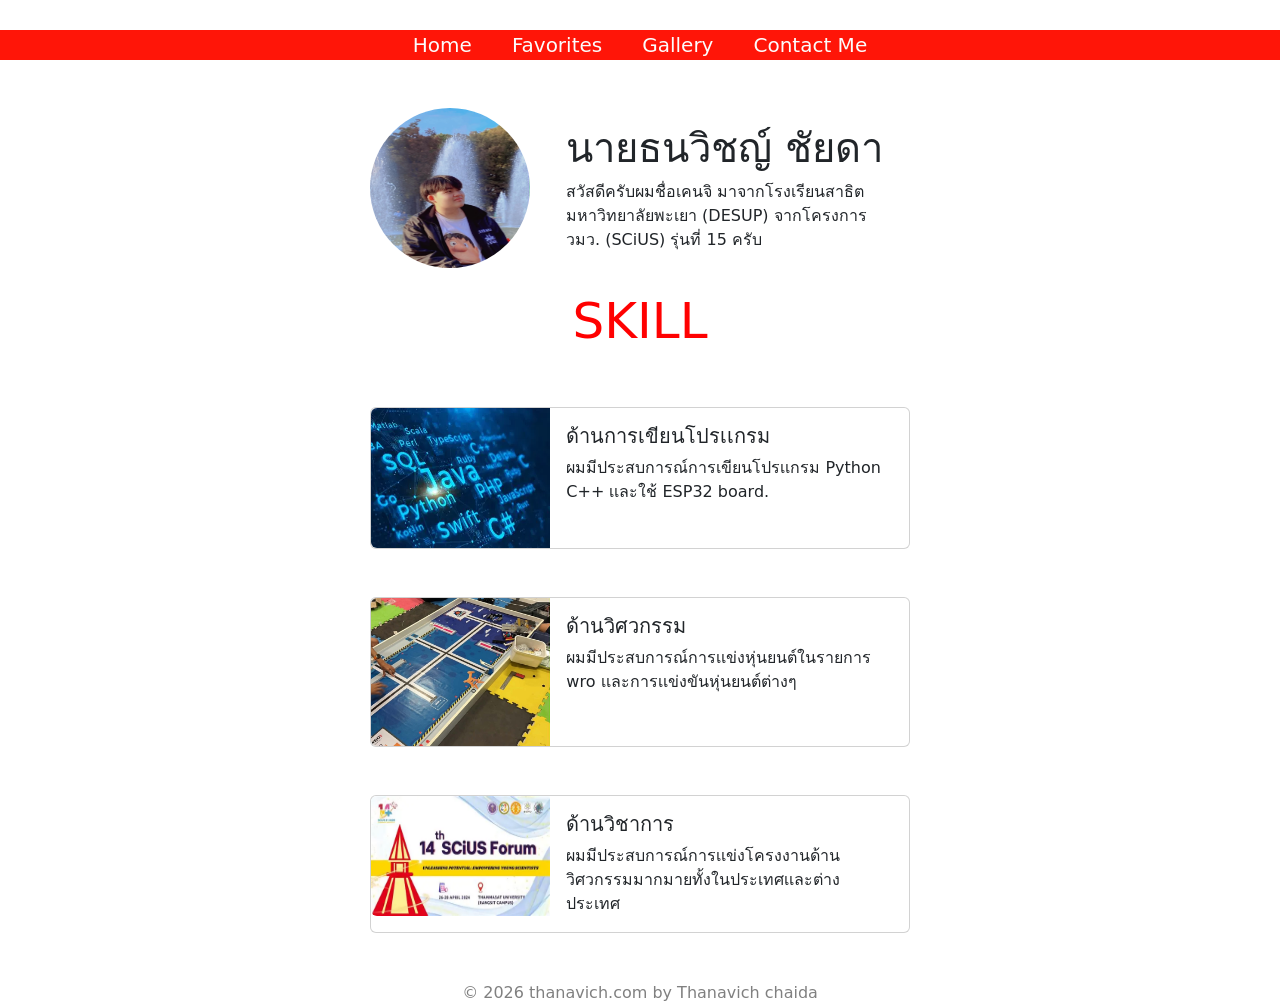
<file: index.html>
<!DOCTYPE html>
<html lang="en">
  <head>
    <meta charset="UTF-8" />
    <meta name="viewport" content="width=device-width, initial-scale=1.0" />
    <title>My Portfolio</title>
    <link href="https://cdn.jsdelivr.net/npm/bootstrap@5.3.3/dist/css/bootstrap.min.css" rel="stylesheet">
    <link rel="stylesheet" href="style.css">
  </head>
  <body>
    <nav class="menu">
    <a href="index.html" >Home</a>
    <a href="fav.html">Favorites</a>
    <a href="gallery.html">Gallery</a>
    <a href="contact.html">Contact Me</a>
</nav>

      <div class="card mb-3 mt-5 mx-auto border-0" style="max-width: 540px; ">
  <div class="row g-0">
    <div class="col-md-4">
      <img src="profile.jpg" class="img-fluid rounded-circle" style="height: 160px; width: 160px;" alt="Thanavich chaida">
    </div>
    <div class="col-md-8">
      <div class="card-body">
        <h1 class="card-title">นายธนวิชญ์ ชัยดา</h1>
        <p class="card-text">สวัสดีครับผมชื่อเคนจิ มาจากโรงเรียนสาธิตมหาวิทยาลัยพะเยา (DESUP) จากโครงการ วมว. (SCiUS) รุ่นที่ 15 ครับ</p>
        
      </div>
    </div>
  </div>
</div>
  <p class="skill"> SKILL </p>

  <div class="card mb-3 mt-5 mx-auto" style="max-width: 540px;">
  <div class="row g-0">
    <div class="col-md-4">
      <img src="program.webp" class="img-fluid rounded-start" style="height: 140px;" alt="program">
    </div>
    <div class="col-md-8">
      <div class="card-body">
        <h5 class="card-title">ด้านการเขียนโปรเเกรม</h5>
        <p class="card-text">ผมมีประสบการณ์การเขียนโปรเเกรม Python C++ เเละใช้ ESP32 board.</p>
      </div>
    </div>
  </div>
</div>

<div class="card mb-3 mt-5 mx-auto" style="max-width: 540px;">
  <div class="row g-0">
    <div class="col-md-4">
      <img src="wro.jpg" class="img-fluid rounded-start" style="width: 180px;" alt="wro">
    </div>
    <div class="col-md-8">
      <div class="card-body">
        <h5 class="card-title">ด้านวิศวกรรม</h5>
        <p class="card-text">ผมมีประสบการณ์การเเข่งหุ่นยนต์ในรายการ wro เเละการเเข่งขันหุ่นยนต์ต่างๆ</p>
      </div>
    </div>
  </div>
</div>

<div class="card mb-3 mt-5 mx-auto" style="max-width: 540px;">
  <div class="row g-0">
    <div class="col-md-4">
      <img src="forum.webp" class="img-fluid rounded-start" style="height: 120px; width: 180px;" alt="project">
    </div>
    <div class="col-md-8">
      <div class="card-body">
        <h5 class="card-title">ด้านวิชาการ</h5>
        <p class="card-text">ผมมีประสบการณ์การเเข่งโครงงานด้านวิศวกรรมมากมายทั้งในประเทศเเละต่างประเทศ</p>
      </div>
    </div>
  </div>
</div>
    <footer class="text-center w-100 mt-5" style="color: gray;">
  © 2026 thanavich.com by Thanavich chaida
</footer>
  </body>
</html>
</file>
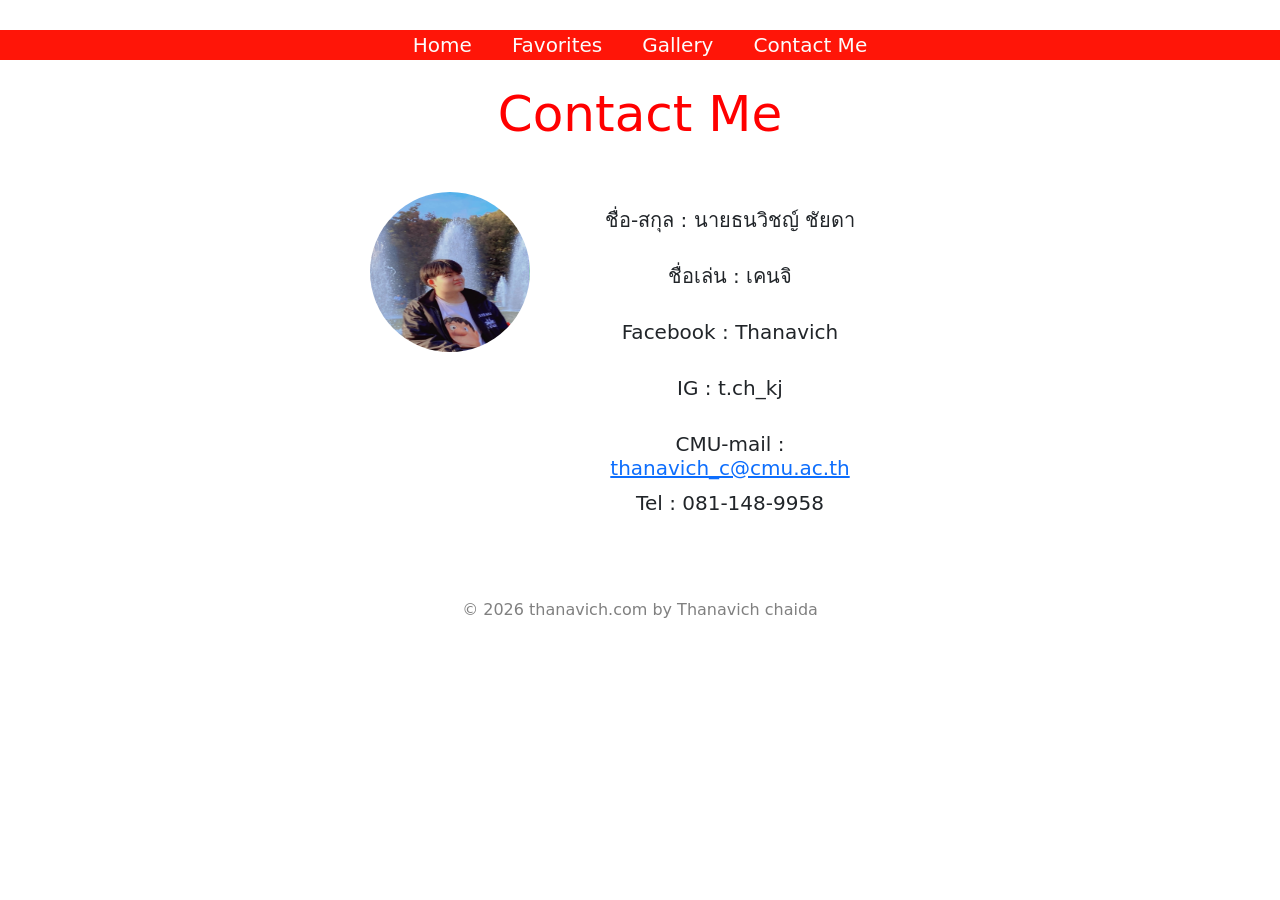
<file: contact.html>
<!DOCTYPE html>
<html lang="en">
  <head>
    <meta charset="UTF-8" />
    <meta name="viewport" content="width=device-width, initial-scale=1.0" />
    <title>My Portfolio</title>
    <link href="https://cdn.jsdelivr.net/npm/bootstrap@5.3.3/dist/css/bootstrap.min.css" rel="stylesheet">
    <link rel="stylesheet" href="style.css">
  </head>
  <body>
    <nav class="menu">
    <a href="index.html">Home</a>
    <a href="fav.html">Favorites</a>
    <a href="gallery.html">Gallery</a>
    <a href="contact.html">Contact Me</a>
</nav>
    <br>
    <h1 style="text-align: center; font-size: 50px; color: red; " >Contact Me</h1>
    <div class="card mb-3 mt-5 mx-auto border-0" style="max-width: 540px; ">
  <div class="row g-0">
    <div class="col-md-4">
      <img src="profile.jpg" class="img-fluid rounded-circle" style="height: 160px; width: 160px;" alt="Thanavich chaida">
    </div>
    <div class="col-md-8">
      <div class="card-body">
        <h1 class="card-title" style="text-align: center; font-size: 20px; " >ชื่อ-สกุล : นายธนวิชญ์ ชัยดา</h1> <br>
        <h1 class="card-title" style="text-align: center; font-size: 20px; " >ชื่อเล่น : เคนจิ</h1> <br>
        <h1 class="card-title" style="text-align: center; font-size: 20px; " >Facebook : Thanavich</h1> <br>
        <h1 class="card-title" style="text-align: center; font-size: 20px; " >IG : t.ch_kj</h1> <br>
        <h2 style="text-align: center; font-size: 20px; ">CMU-mail :  <a href="mailto:thanavich_c@cmu.ac.th"  >thanavich_c@cmu.ac.th</a> </h2>
        <p style="text-align: center; font-size: 20px; ">
    Tel : 081-148-9958</p>
  </div>
      </div>
    </div>
  </div>
</div>

    <footer class="text-center w-100 mt-5" style="color: gray;">
  © 2026 thanavich.com by Thanavich chaida
</footer>
</footer>
  </body>
</html>
</file>
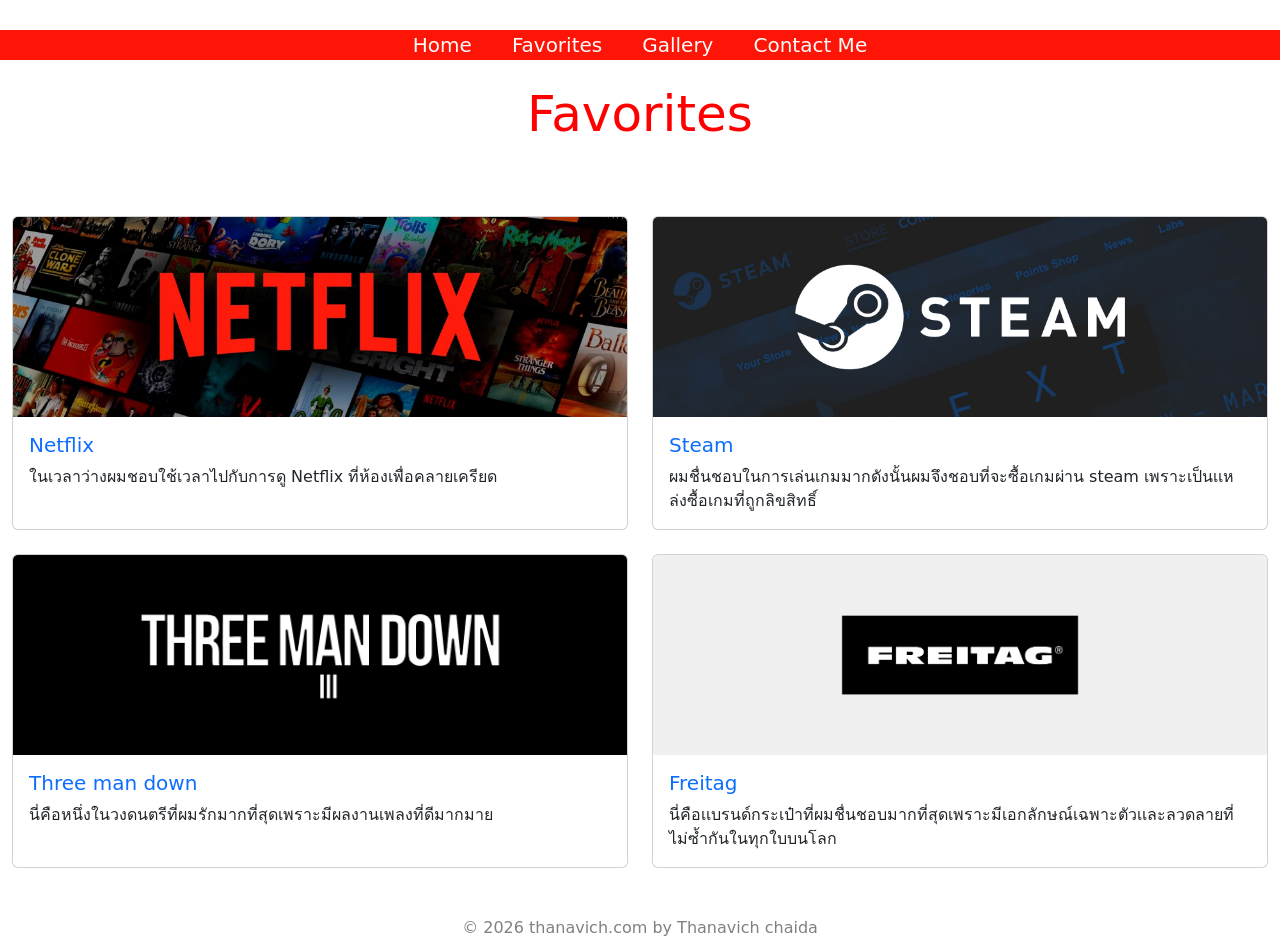
<file: fav.html>
<!DOCTYPE html>
<html lang="en">
  <head>
    <meta charset="UTF-8" />
    <meta name="viewport" content="width=device-width, initial-scale=1.0" />
    <title>My Portfolio</title>
    <link href="https://cdn.jsdelivr.net/npm/bootstrap@5.3.3/dist/css/bootstrap.min.css" rel="stylesheet">
    <link rel="stylesheet" href="style.css">
  </head>
  <body>
    <nav class="menu">
    <a href="index.html">Home</a>
    <a href="fav.html">Favorites</a>
    <a href="gallery.html">Gallery</a>
    <a href="contact.html">Contact Me</a>
</nav>
  
  <br>
    <h1 style="text-align: center; font-size: 50px; color: red; " >Favorites</h1>
    <div class="row row-cols-1 row-cols-md-2 g-4 mt-5 mx-auto" >
  <div class="col">
    <div class="card h-100">
      <img src="netflix.avif" class="card-img-top object-fit-cover" style="height: 200px;" alt="netflix" >
      <div class="card-body">
        <h5 class="card-title"><a href="https://www.netflix.com/th-en/login?nextpage=https%3A%2F%2Fwww.netflix.com%2Fbrowse" target="_blank" class="text-decoration-none">Netflix</a></h5>
        <p class="card-text">ในเวลาว่างผมชอบใช้เวลาไปกับการดู Netflix ที่ห้องเพื่อคลายเครียด</p>
      </div>
    </div>
  </div>
  <div class="col">
    <div class="card h-100">
      <img src="steam.jpg" class="card-img-top object-fit-cover" style="height: 200px;" alt="steam" >
      <div class="card-body">
        <h5 class="card-title"><a href="https://store.steampowered.com/about" target="_blank" class="text-decoration-none">Steam</a></h5>
        <p class="card-text">ผมชื่นชอบในการเล่นเกมมากดังนั้นผมจึงชอบที่จะซื้อเกมผ่าน steam เพราะเป็นเเหล่งซื้อเกมที่ถูกลิขสิทธิ์</p>
      </div>
    </div>
  </div>
  <div class="col">
    <div class="card h-100">
      <img src="tmd.png" class="card-img-top object-fit-cover" style="height: 200px;" alt="Three man down"  >
      <div class="card-body">
        <h5 class="card-title"><a href="https://www.youtube.com/@threemandownbandofficial" target="_blank" class="text-decoration-none">Three man down</a></h5>
        <p class="card-text">นี่คือหนึ่งในวงดนตรีที่ผมรักมากที่สุดเพราะมีผลงานเพลงที่ดีมากมาย</p>
      </div>
    </div>
  </div>
  <div class="col">
    <div class="card h-100">
      <img src="freitag.png" class="card-img-top object-fit-cover" style="height: 200px;" alt="freitag"  >
      <div class="card-body">
        <h5 class="card-title"><a href="https://freitag.ch/en_TH" target="_blank" class="text-decoration-none">Freitag</a></h5>
        <p class="card-text">นี่คือเเบรนด์กระเป๋าที่ผมชื่นชอบมากที่สุดเพราะมีเอกลักษณ์เฉพาะตัวเเละลวดลายที่ไม่ซ้ำกันในทุกใบบนโลก</p>
        
    </div>
  </div>
</div>
        <footer class="text-center w-100 mt-5" style="color: gray;">
  © 2026 thanavich.com by Thanavich chaida
</footer>
</body>
</html>
</file>
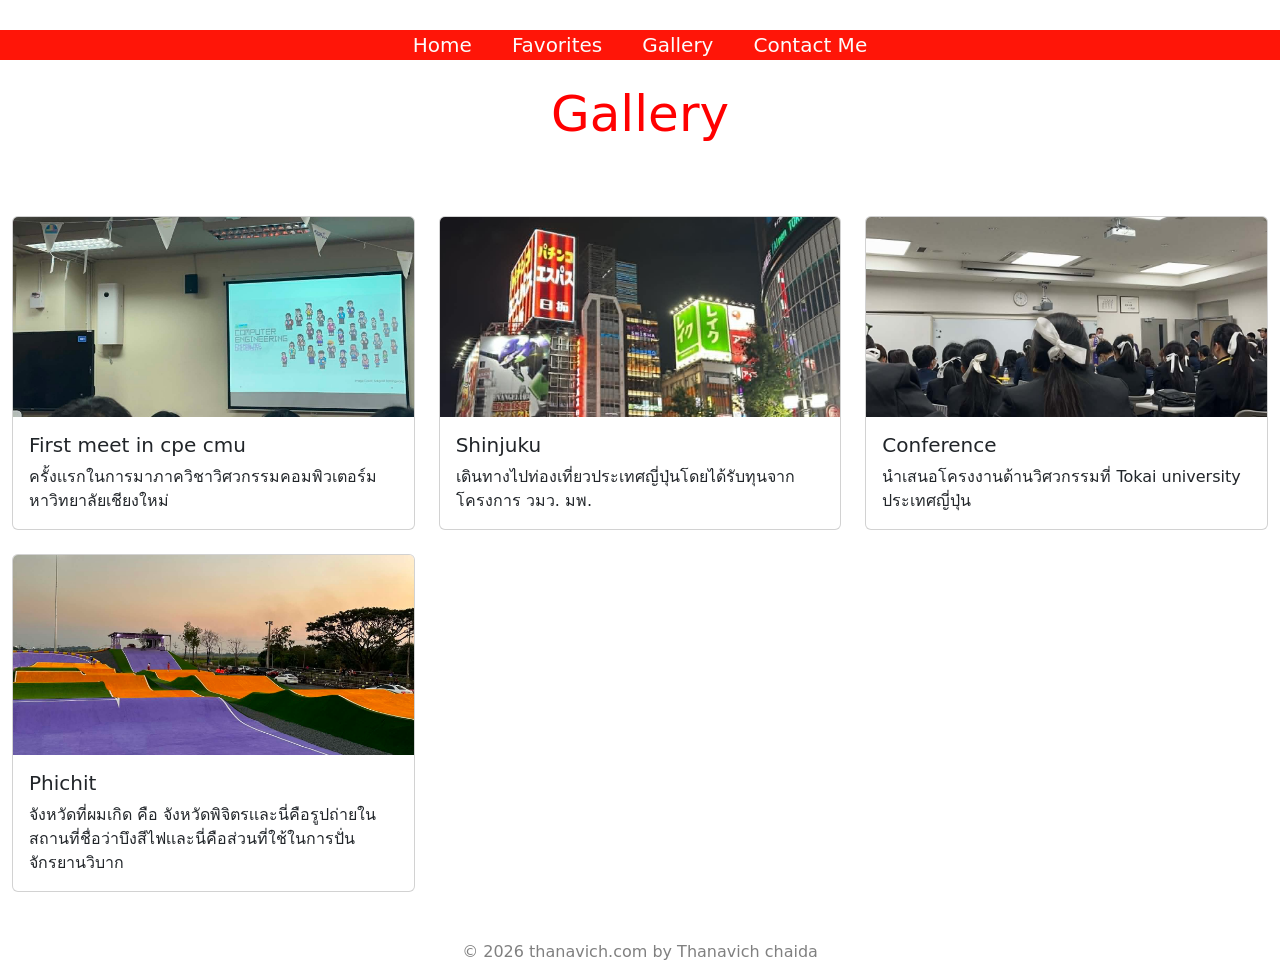
<file: gallery.html>
<!DOCTYPE html>
<html lang="en">
  <head>
    <meta charset="UTF-8" />
    <meta name="viewport" content="width=device-width, initial-scale=1.0" />
    <title>My Portfolio</title>
    <link href="https://cdn.jsdelivr.net/npm/bootstrap@5.3.3/dist/css/bootstrap.min.css" rel="stylesheet">
    <link rel="stylesheet" href="style.css">
  </head>
  <body>
    <nav class="menu">
    <a href="index.html">Home</a>
    <a href="fav.html">Favorites</a>
    <a href="gallery.html">Gallery</a>
    <a href="contact.html">Contact Me</a>
</nav>
  <br>
    <h1 style="text-align: center; font-size: 50px; color: red; " >Gallery</h1>
    <div class="row row-cols-1 row-cols-md-3 g-4 mt-5 mx-auto">
  <div class="col">
    <div class="card h-100">
      <img src="cpecmu.jpg" class="card-img-top object-fit-cover" style="height: 200px;" alt="CPE CMU">
      <div class="card-body">
        <h5 class="card-title"> First meet in cpe cmu</h5>
        <p class="card-text">ครั้งเเรกในการมาภาควิชาวิศวกรรมคอมพิวเตอร์ม หาวิทยาลัยเชียงใหม่</p>
      </div>
    </div>
  </div>
  <div class="col">
    <div class="card h-100">
      <img src="shinjuku.jpg" class="card-img-top object-fit-cover" style="height: 200px;" alt="shinjuku">
      <div class="card-body">
        <h5 class="card-title">Shinjuku</h5>
        <p class="card-text">เดินทางไปท่องเที่ยวประเทศญี่ปุ่นโดยได้รับทุนจากโครงการ วมว. มพ.</p>
      </div>
    </div>
  </div>
  <div class="col">
    <div class="card h-100">
      <img src="tokai.jpg" class="card-img-top object-fit-cover" style="height: 200px;" alt="Tokai university">
      <div class="card-body">
        <h5 class="card-title">Conference</h5>
        <p class="card-text">นำเสนอโครงงานด้านวิศวกรรมที่ Tokai university ประเทศญี่ปุ่น</p>
      </div>
    </div>
  </div>
  <div class="col">
    <div class="card h-100">
      <img src="phichit.jpg" class="card-img-top object-fit-cover" style="height: 200px;" alt="Phichit">
      <div class="card-body">
        <h5 class="card-title">Phichit</h5>
        <p class="card-text">จังหวัดที่ผมเกิด คือ จังหวัดพิจิตรเเละนี่คือรูปถ่ายในสถานที่ชื่อว่าบึงสีไฟเเละนี่คือส่วนที่ใช้ในการปั่นจักรยานวิบาก</p>
      </div>
    </div>
  </div>
</div>
  <footer class="text-center w-100 mt-5" style="color: gray;">
  © 2026 thanavich.com by Thanavich chaida
</footer>
  </body>
</html>
</file>
<file: style.css>
.menu{
    display: flex;
    justify-content: center;
    gap: 40px;
    margin-top: 30px;
    font-size: 20px;
    background-color: rgb(255, 21, 8);
}

.menu a {
    color: rgb(252, 252, 252);    
    text-decoration: none;
}

.skill{
    color: rgb(255, 1, 1);
    font-size: 50px;
    text-align: center;
}

body{
    background-color: rgb(255, 255, 255);
}
</file>
